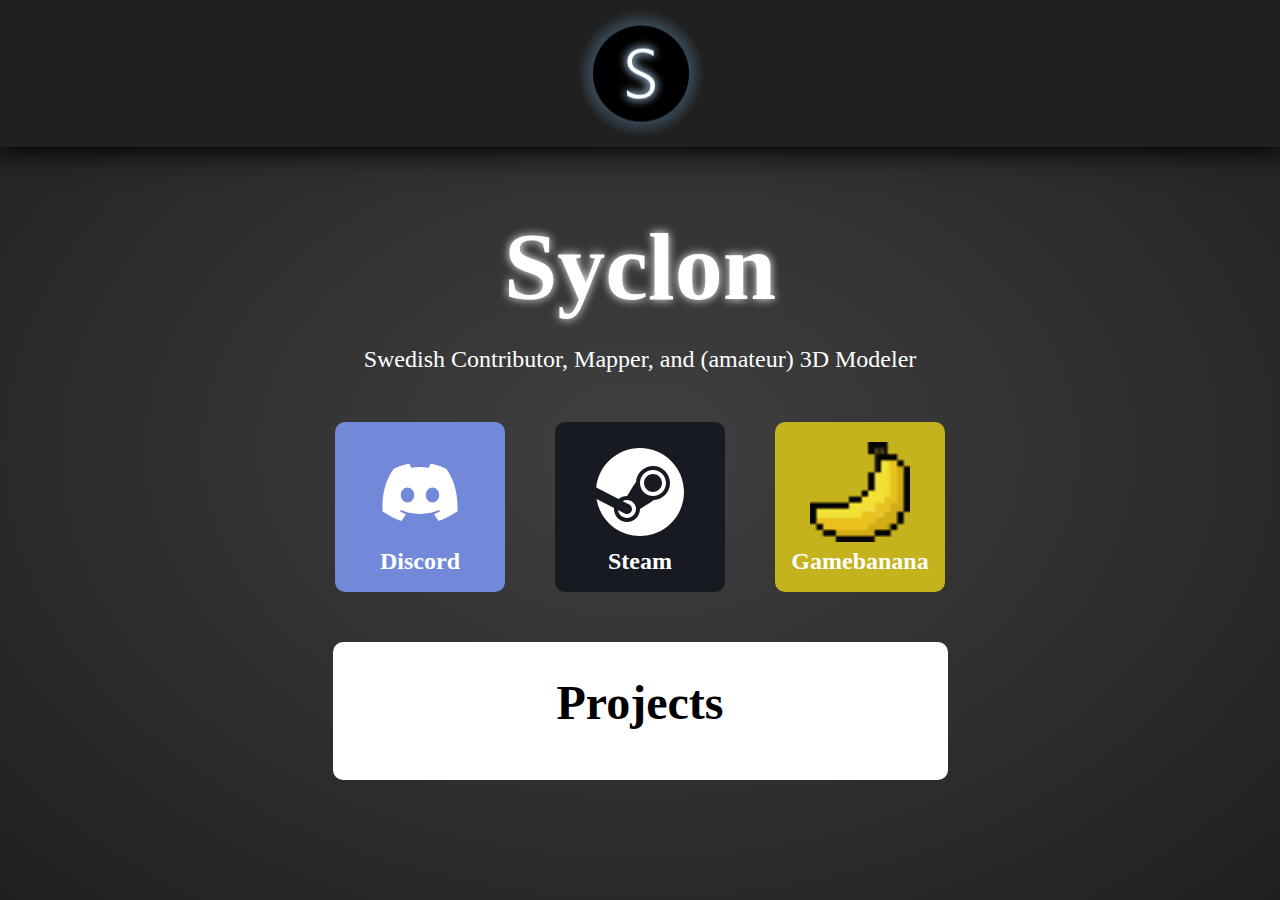
<file: index.html>
<!DOCTYPE html>
<html lang="en">

<head>
    <meta charset="UTF-8">
    <meta http-equiv="X-UA-Compatible" conent="IE-edge">
    <meta name="viewport" conent="width-device-width, initial-scale = 1.0">
    <title>Syclon's Website</title>
    <link rel="stylesheet" href="./style.css">
</head>

<script>
    function discord() {
      window.open("https://discord.com/users/174581354850156544", "_blank")
    }

    function steam() {
      window.open("https://steamcommunity.com/profiles/76561198297105476/", "_blank")
    }

    function gamebanana(){
        window.open("https://gamebanana.com/members/1480353", "_blank")
    }

    function projects(){
        window.open("projects.html", "_self", false)
    }

    function toHome() {
      window.open("index.html", "_self", false)
    }
</script>

<link rel="Icon" href="Favicon.png">

<style>
    body {
        background-image: radial-gradient(ellipse at center, rgb(64, 64, 64), rgb(32, 32, 32));
        margin: 0;
    }
</style>

<body>
    <div id="header">
        <header>
            <img onclick = "toHome()"; src="Favicon.png" class="startButton" style="position:relative; left:50%; transform: translate(-50%, -5%); margin-top: 15px;">
        </header>
    </div>
    <div>
        <h1 class = "rainbowOutline";>Syclon</h1>
        <p>Swedish Contributor, Mapper, and (amateur) 3D Modeler</p>
    </div>

    <div class = "blocks">
        <div onclick="discord()"; class="block"; style="background-color: #7289da;">
            <img src="discord.svg" width="100" height="100" style = "margin:15px">
            <div class = "blockText";>
                Discord
            </div>
        </div>

        <div onclick="steam()"; class="block"; style="background-color: #171a21;">
            <img src="steam.svg" width="100" height="100" style = "margin:15px">
            <div class = "blockText";>
                Steam
            </div>
        </div>

        <div onclick="gamebanana()"; class="block"; style="background-color: #c4b31d;">
            <img src="Gamebanana.png" width="100" height="100" style = "margin:15px">
            <div class = "blockText";>
                Gamebanana
            </div>
        </div>
    </div>
</body>

<body>
    <div class = "longblocks";>
        <div class = "longblock">
            <div onclick = "projects()"; class = "longblockText">
                Projects
            </div>
        </div>
    </div>
</body>
</html>
</file>
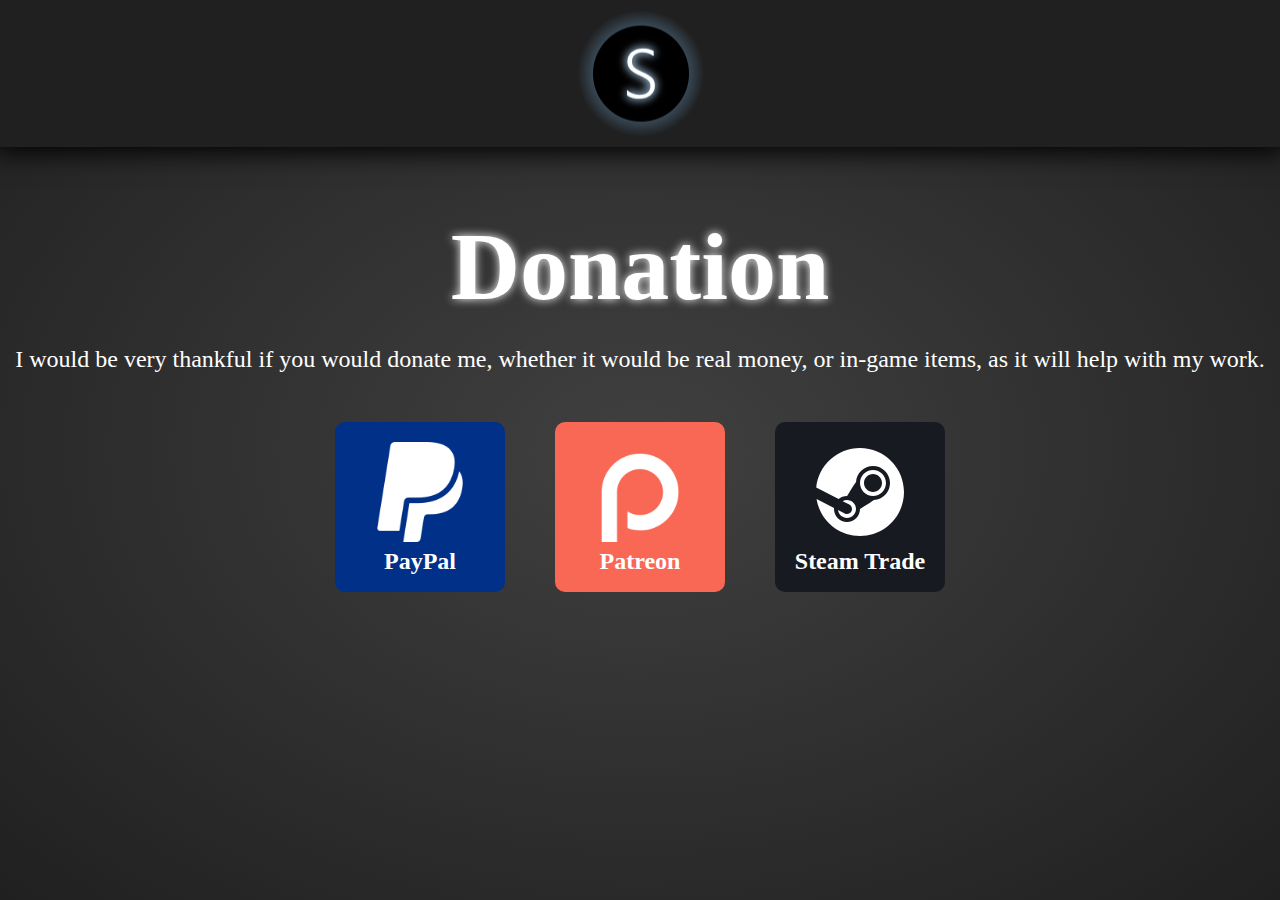
<file: donate.html>
<!DOCTYPE html>
<html lang="en">

<head>
    <meta charset="UTF-8">
    <meta http-equiv="X-UA-Compatible" conent="IE-edge">
    <meta name="viewport" conent="width-device-width, initial-scale = 1.0">
    <title>Syclon's Website</title>
    <link rel="stylesheet" href="./style.css">
</head>

<script>
    function paypal() {
        window.open("https://paypal.me/GalangaLolHabibi", "_blank")
    }
    
    function patreon() {
        window.open("https://www.patreon.com/Syclon", "_blank")
    }

    function steamtrade() {
        window.open("https://steamcommunity.com/tradeoffer/new/?partner=336839748&token=IGvQ_fIk", "_blank")
    }

    function toHome() {
      window.open("index.html", "_self", false)
    }
</script>

<link rel="Icon" href="Favicon.png">

<style>
    body {
        background-image: radial-gradient(ellipse at center, rgb(64, 64, 64), rgb(32, 32, 32));
        margin: 0;
    }
</style>

<body>
    <div id="header">
        <header>
            <img onclick = "toHome()"; src="Favicon.png" class="startButton" style="position:relative; left:50%; transform: translate(-50%, -5%); margin-top: 15px;">
        </header>
    </div>
    <div>
        <h1 class = "rainbowOutline";>Donation</h1>
        <p>I would be very thankful if you would donate me, whether it would be real money, or in-game items, as it will help with my work.</p>
    </div>

    <div class = "blocks">
        <div onclick="paypal()"; class="block"; style="background-color: #003087;">
            <img src="Paypal.png" width="100" height="100" style = "margin:15px; filter: invert(100%)">
            <div class = "blockText";>
                PayPal
            </div>
        </div>

        <div onclick="patreon()"; class="block"; style="background-color: #f96854;">
            <img src="Patreon.png" width="100" height="100" style = "margin:15px;">
            <div class = "blockText";>
                Patreon
            </div>
        </div>

        <div onclick="steamtrade()"; class="block"; style="background-color: #171a21;">
            <img src="steam.svg" width="100" height="100" style = "margin:15px">
            <div class = "blockText";>
                Steam Trade
            </div>
        </div>
    </div>
</body>
</html>
</file>
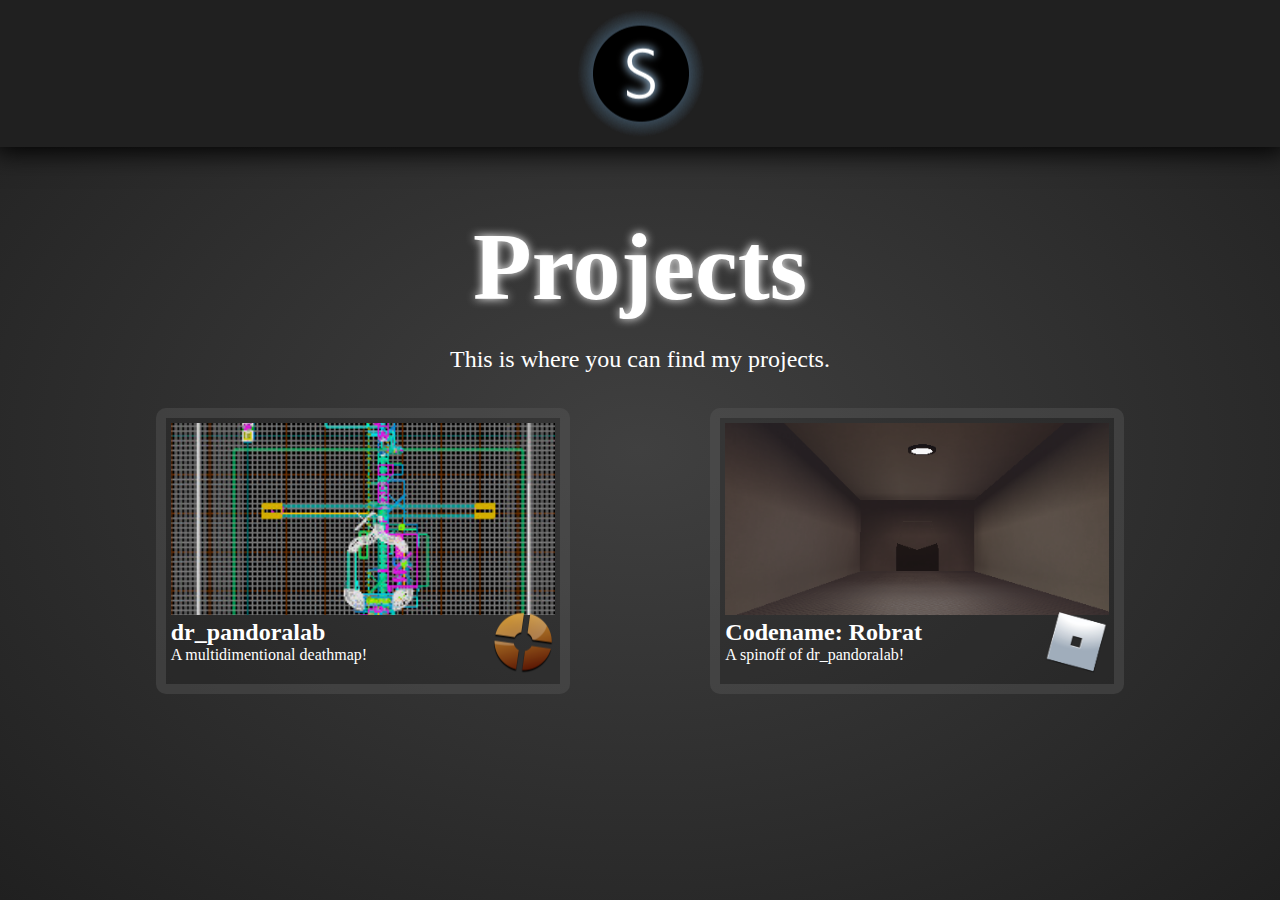
<file: projects.html>
<!DOCTYPE html>
<html lang="en">

<head>
    <meta charset="UTF-8">
    <meta http-equiv="X-UA-Compatible" conent="IE-edge">
    <meta name="viewport" conent="width-device-width, initial-scale = 1.0">
    <title>Syclon's Website</title>
    <link rel="stylesheet" href="./style.css">
</head>

<script>
    function toHome() {
      window.open("index.html", "_self", false)
    }

    function toSite(name) {
        window.open(name, "_self", false)
    }
</script>

<link rel="Icon" href="Favicon.png">

<style>
    body {
        background-image: radial-gradient(ellipse at center, rgb(64, 64, 64), rgb(32, 32, 32));
        margin: 0;
    }
</style>

<body>
    <header>
        <img onclick = "toHome()"; src="Favicon.png" class="startButton" style="position:relative; left:50%; transform: translate(-50%, -5%); margin-top: 15px;">
    </header>
    <div>
        <h1 class = "rainbowOutline";>Projects</h1>
        <p>This is where you can find my projects.</p>
    </div>
</body>

<body>
    <div class = "projectsGrid">
        <project onclick="toSite('Projects/pandora.html')">
            <img class= "projectImage"; src="Projects/pandora.jpg">
            <div class = "projectHeader">
                dr_pandoralab
            </div>
            <div class = "projectDesc">
                A multidimentional deathmap!
            </div>
            <img class="projectLogo" src="Projects/TF2.png">
        </project>

        <project onclick="toSite('Projects/robrat.html')">
            <img class= "projectImage"; src="Projects/robrat.PNG">
            <div class = "projectHeader">
                Codename: Robrat
            </div>
            <div class = "projectDesc">
                A spinoff of dr_pandoralab!
            </div>
            <img class="projectLogo" src="Projects/Roblox.png">
        </project>
    </div>
</body>
</html>
</file>
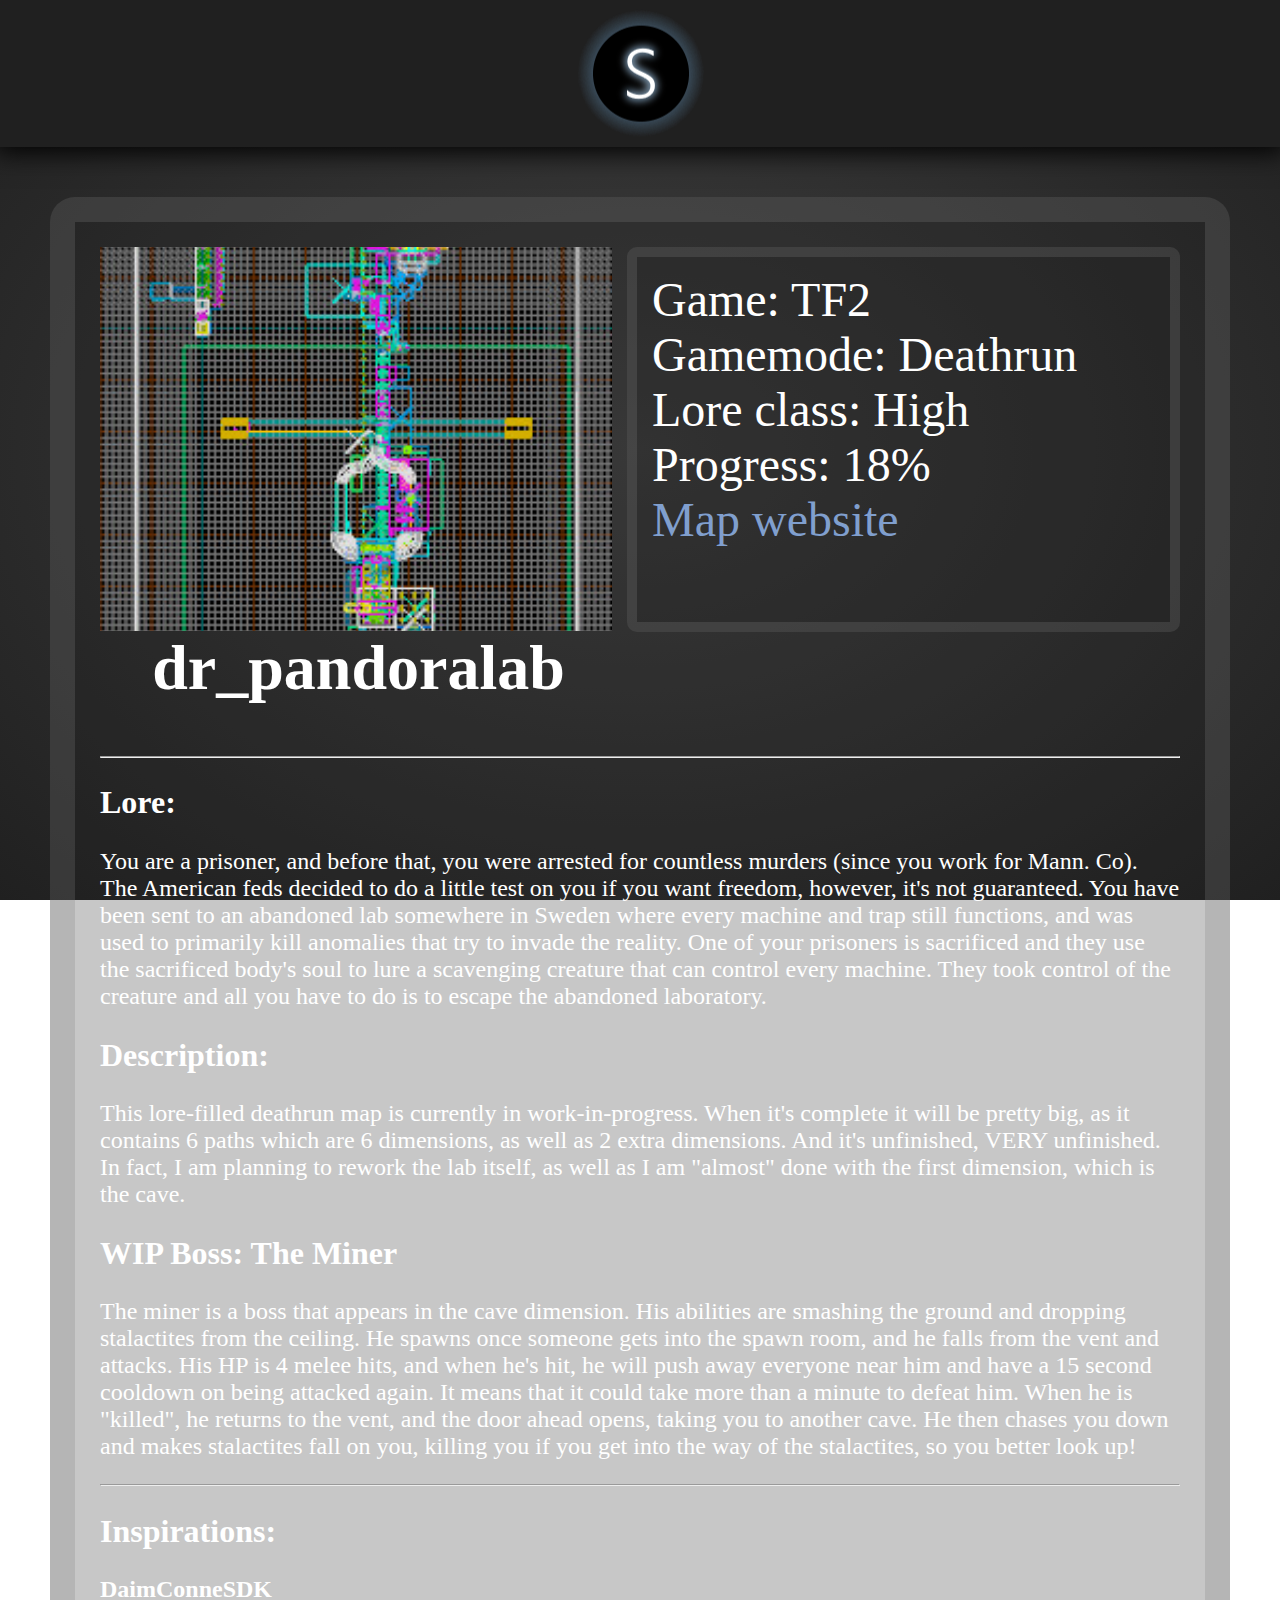
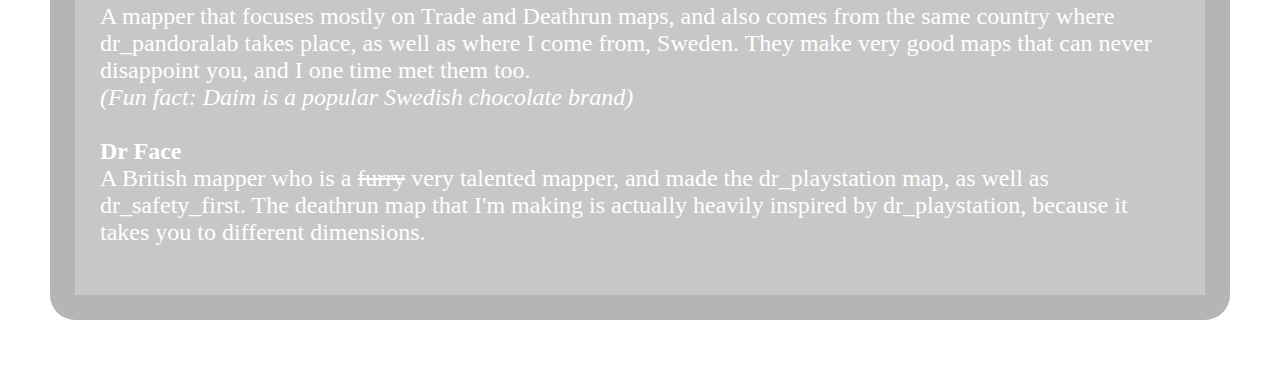
<file: Projects/pandora.html>
<!DOCTYPE html>
<html lang="en">

<head>
    <meta charset="UTF-8">
    <meta http-equiv="X-UA-Compatible" conent="IE-edge">
    <meta name="viewport" conent="width-device-width, initial-scale = 1.0">
    <title>Syclon's Website</title>
    <link rel="stylesheet" href="./style.css">
</head>

<script>
    function toHome() {
      window.open("../index.html", "_self", false)
    }
</script>

<link rel="Icon" href="../Favicon.png">

<style>
    body {
        background-image: radial-gradient(ellipse at center, rgb(64, 64, 64), rgb(32, 32, 32));
        margin: 0;
    }
</style>

<body>
    <header>
        <img onclick = "toHome()"; src="../Favicon.png" class="startButton" style="position:relative; left:50%; transform: translate(-50%, -5%); margin-top: 15px;">
    </header>

    <article>
        <div class = "headerBox">
            <div>
                <img class = "articleImage"; src="pandora.jpg"; style="float:left">
                <h1>
                    dr_pandoralab
                </h1>
            </div>

            <div class = "details">
                <div class = "detailsText">Game: TF2<br>Gamemode: Deathrun<br>Lore class: High<br> Progress: 18%<br> <a href = "https://gamebanana.com/wips/69309"; target = "_blank"; style="text-decoration: none; color:rgb(128, 159, 206)">Map website</a></div>
            </div>
        </div>
        
        <hr>

        <h2>
            Lore:
        </h2>
        <p>
            You are a prisoner, and before that, you were arrested for countless murders (since you work for Mann. Co). The American feds decided to do a little test on you if you want freedom, however, it's not guaranteed.
            You have been sent to an abandoned lab somewhere in Sweden where every machine and trap still functions, and was used to primarily kill anomalies that try to invade the reality.
            One of your prisoners is sacrificed and they use the sacrificed body's soul to lure a scavenging creature that can control every machine. They took control of the creature and all you have to do is to escape the abandoned laboratory.<br>
            
            
        </p>
        <h2>
            Description:
        </h2>
        <p>
            This lore-filled deathrun map is currently in work-in-progress. When it's complete it will be pretty big, as it contains 6 paths which are 6 dimensions, as well as 2 extra dimensions. 
            And it's unfinished, VERY unfinished. In fact, I am planning to rework the lab itself, as well as I am "almost" done with the first dimension, which is the cave.<br>
        </p>
        <h2>WIP Boss: The Miner</h2>   
        <p>
            The miner is a boss that appears in the cave dimension. His abilities are smashing the ground and dropping stalactites from the ceiling. He spawns once someone gets into the spawn room, and he falls from the vent and attacks. His HP is 4 melee hits, and when he's hit, he will push away everyone near him and have a 15 second cooldown on being attacked again. 
            It means that it could take more than a minute to defeat him. When he is "killed", he returns to the vent, and the door ahead opens, taking you to another cave. 
            He then chases you down and makes stalactites fall on you, killing you if you get into the way of the stalactites, so you better look up!
        </p> 

        <hr>

        <h2>
            Inspirations:
        </h2>
        <p>
            <b>DaimConneSDK</b><br>
            A mapper that focuses mostly on Trade and Deathrun maps, and also comes from the same country where dr_pandoralab takes place, as well as where I come from, Sweden. They make very good maps that can never disappoint you, and I one time met them too.<br>
            <i>(Fun fact: Daim is a popular Swedish chocolate brand)</i><br>
            <br>
            <b>Dr Face</b><br>
            A British mapper who is a <strike>furry</strike> very talented mapper, and made the dr_playstation map, as well as dr_safety_first. The deathrun map that I'm making is actually heavily inspired by dr_playstation, because it takes you to different dimensions.
        </p>
    </article>
</body>
</html>
</file>
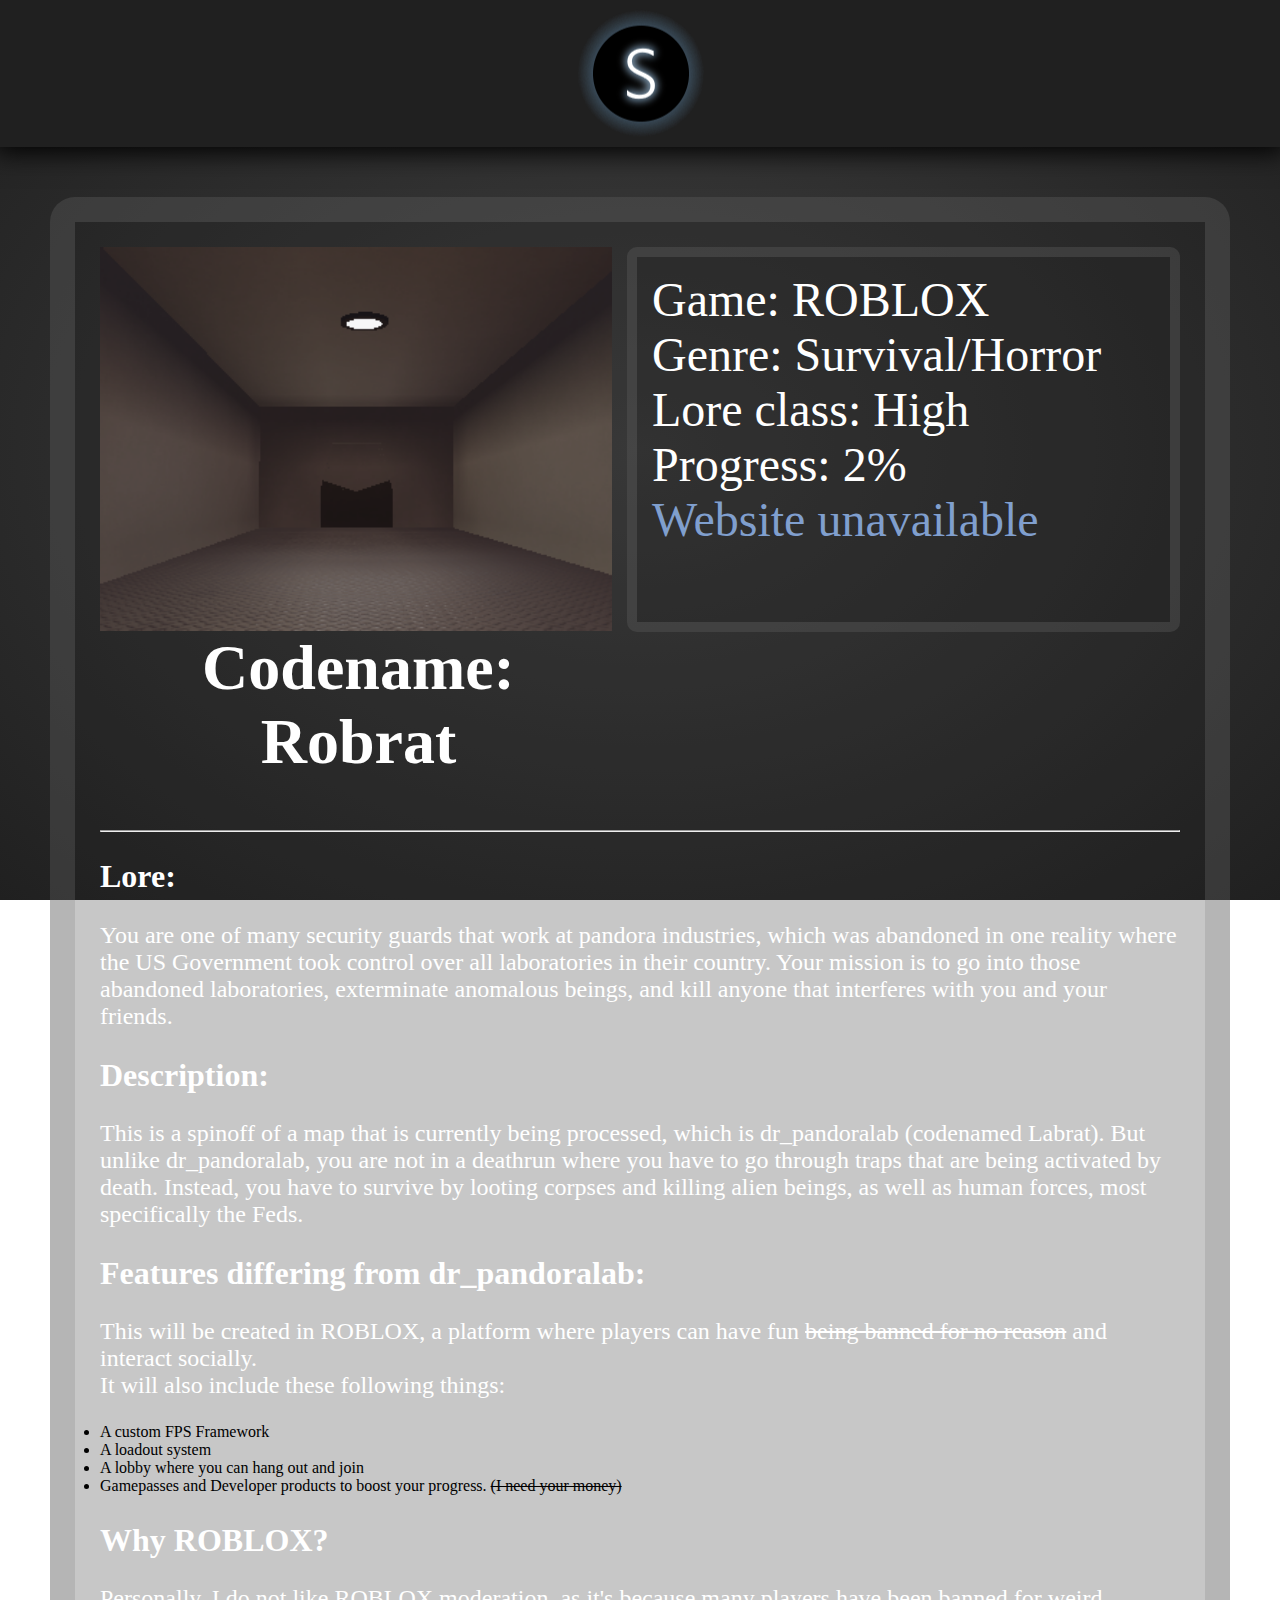
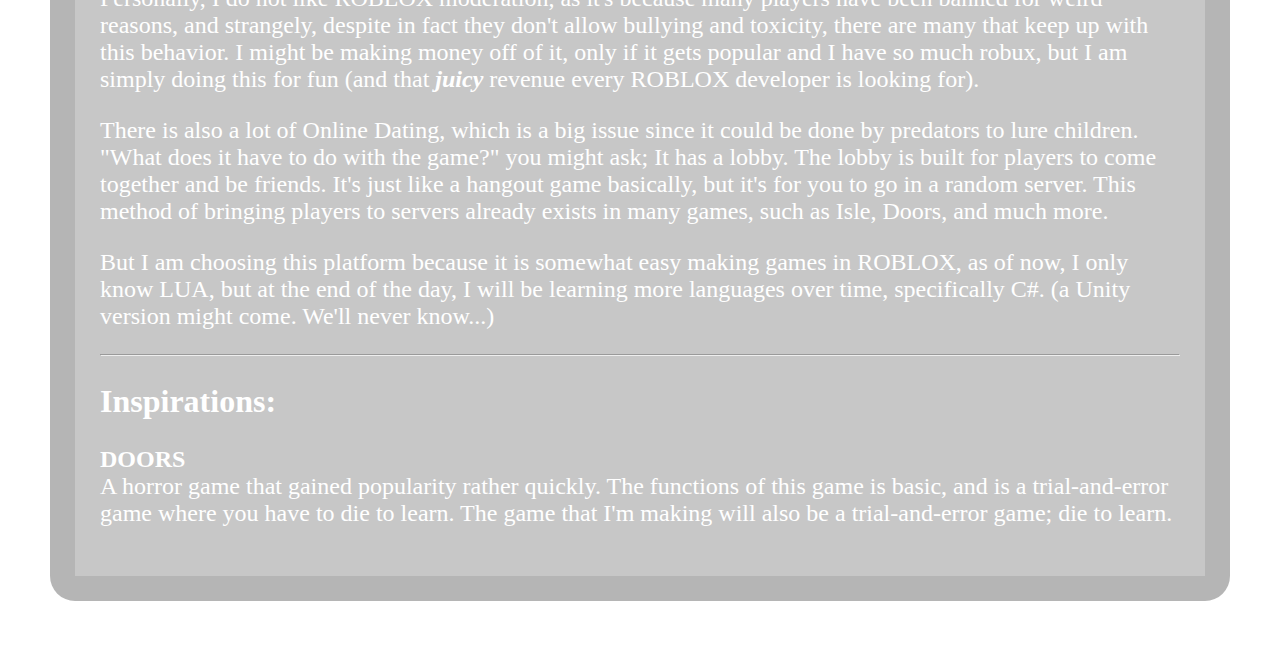
<file: Projects/robrat.html>
<!DOCTYPE html>
<html lang="en">

<head>
    <meta charset="UTF-8">
    <meta http-equiv="X-UA-Compatible" conent="IE-edge">
    <meta name="viewport" conent="width-device-width, initial-scale = 1.0">
    <title>Syclon's Website</title>
    <link rel="stylesheet" href="./style.css">
</head>

<script>
    function toHome() {
      window.open("../index.html", "_self", false)
    }
</script>

<link rel="Icon" href="../Favicon.png">

<style>
    body {
        background-image: radial-gradient(ellipse at center, rgb(64, 64, 64), rgb(32, 32, 32));
        margin: 0;
    }
</style>

<body>
    <header>
        <img onclick = "toHome()"; src="../Favicon.png" class="startButton" style="position:relative; left:50%; transform: translate(-50%, -5%); margin-top: 15px;">
    </header>

    <article>
        <div class = "headerBox">
            <div>
                <img class = "articleImage"; src="robrat.PNG"; style="float:left">
                <h1>
                    Codename: Robrat
                </h1>
            </div>

            <div class = "details">
                <div class = "detailsText">Game: ROBLOX<br>Genre: Survival/Horror<br>Lore class: High<br> Progress: 2%<br> <a style="text-decoration: none; color:rgb(128, 159, 206)">Website unavailable</a></div>
            </div>
        </div>
        
        <hr>

        <h2>
            Lore:
        </h2>
        <p>
            You are one of many security guards that work at pandora industries, which was abandoned in one reality where the US Government took control over all laboratories in their country.
            Your mission is to go into those abandoned laboratories, exterminate anomalous beings, and kill anyone that interferes with you and your friends.
        </p>

        <h2>
            Description:
        </h2>
        <p>
            This is a spinoff of a map that is currently being processed, which is dr_pandoralab (codenamed Labrat). But unlike dr_pandoralab, you are not in a deathrun where you have to go through traps that are being activated by death. 
            Instead, you have to survive by looting corpses and killing alien beings, as well as human forces, most specifically the Feds.
        </p>
        
        <h2>
            Features differing from dr_pandoralab:
        </h2>
        <p>
            This will be created in ROBLOX, a platform where players can have fun <strike>being banned for no reason</strike> and interact socially.<br>It will also include these following things:
            <li>A custom FPS Framework</li>
            <li>A loadout system</li>
            <li>A lobby where you can hang out and join</li>
            <li>Gamepasses and Developer products to boost your progress. <strike>(I need your money)</strike></li>
        </p>

        <h2>
            Why ROBLOX?
        </h2>
        <p>
            Personally, I do not like ROBLOX moderation, as it's because many players have been banned for weird reasons, and strangely, despite in fact they don't allow bullying and toxicity, there are many that keep up with this behavior. I might be making money off of it, only if it gets popular and I have so much robux, but I am simply doing this for fun (and that <b><i>juicy</i></b> revenue every ROBLOX developer is looking for).
            <p class = "spoiler">There is also a lot of Online Dating, which is a big issue since it could be done by predators to lure children. "What does it have to do with the game?" you might ask; It has a lobby. The lobby is built for players to come together and be friends. It's just like a hangout game basically, but it's for you to go in a random server. This method of bringing players to servers already exists in many games, such as Isle, Doors, and much more.</p>
            <p>But I am choosing this platform because it is somewhat easy making games in ROBLOX, as of now, I only know LUA, but at the end of the day, I will be learning more languages over time, specifically C#. (a Unity version might come. We'll never know...)</p>
        </p>

        <hr>

        <h2>
            Inspirations:
        </h2>
        <p>
            <b>DOORS</b><br>
            A horror game that gained popularity rather quickly. The functions of this game is basic, and is a trial-and-error game where you have to die to learn.
            The game that I'm making will also be a trial-and-error game; die to learn.
        </p>
    </article>
</body>
</html>
</file>
<file: style.css>
body {
    height: 100%;
    margin: 0;
    background-repeat: no-repeat;
    background-attachment: fixed;
}

p {
    font-size:24px;
    font-family: Segoe UI;
    text-align: center;
    color:white;
    outline-width:thick;
    outline-color:black;
}

h1 {
    font-size:96px;
    font-family: "Segoe UI Light";
    text-align: center;
    color:white;
    outline-width:thin;
    outline-color:black;
    margin-bottom: 5px
}
.rainbow{
    animation: rainbow 10s linear;
    animation-iteration-count: infinite;
}

.rainbowOutline {
    color:white;
    text-shadow: 0 0 10px;
    animation: rainbowOutline 10s linear;
    animation-iteration-count: infinite;
}

.center {
    margin: 15;
    position: absolute;
    top: 50%;
    left: 50%;
    -ms-transform: translate(-50%, -50%);
    transform: translate(-50%, -50%);
}

.blur {
    filter: blur(2px);
}

.list{
    margin: 15;
    position: absolute;
    top: 90%;
    left: 50%;
    -ms-transform: translate(-50%, -90%);
    transform: translate(-50%, -90%);
}

.blocks{
    flex-direction: row;
    align-items: center;
    justify-content: center;
    display:flex
}

.longblocks{
    flex-direction: column;
    align-items: center;
    justify-content: center;
    display:flex
}

.block{
    cursor: pointer;
    width: 160px;
    height: 160px;
    padding: 5px;
    margin: 25px;
    border-radius: 10px;
    background-color: white;
    transition: ease-out, 0.25s;

    text-align:center;
}

.longblock{
    cursor: pointer;
    width: 605px;
    height: 128px;
    padding: 5px;
    margin: 25px;
    margin-bottom: 0px;
    border-radius: 10px;
    background-color: white;
    transition: ease-out, 0.25s;

    text-align:center;
}

.blockText{
    font-size:24px;
    font-family: Segoe UI;
    font-weight: bolder;
    text-align: center;
    color:white;
    transform: translateY(-50%);
}

.longblockText{
    font-size:48px;
    font-family: Segoe UI;
    font-weight: bolder;
    text-align: center;
    color:black;
    transform: translateY(50%);
}

.block:hover{
    transform: scale(1.05, 1.05);
    box-shadow: 0px 0px 25px 5px rgb(32, 32, 32);
}

.longblock:hover{
    transform: scale(1.05, 1.05);
    box-shadow: 0px 0px 25px 5px rgb(32, 32, 32);
}

img.startButton{
    cursor: pointer;
    transition: ease-out, 0.25s; 
}

img.startButton:hover{
    transform: scale(1.05, 1.05);
}

.projectsGrid{
    flex-direction:row;
    align-items:flex-start;
    justify-content: space-evenly;
    display:flex;
    flex-wrap:wrap;
    margin: 25px;
}

project{
    margin: 10px;
    padding: 5px;
    width: 384px;
    height: 256px;
    border-radius: 10px;
    background-color: rgba(32, 32, 32, 0.25);
    border: 10px solid rgba(128, 128, 128, 0.25);
    cursor: pointer;
    transition: ease-in-out, 0.25s;
}

project:hover{
    transform: scale(1.05, 1.05);
    box-shadow: 0px, 0px, 25px, 5px, rgb(255, 255, 255);
}

.projectImage{
    width:384px;
    height:192px;
    object-fit:cover;
}

.projectHeader{
    font-size:24px;
    font-family: "Segoe UI Light";
    text-align: left;
    color:white;
    font-weight: bolder;
}

.projectDesc{
    font-size:16px;
    font-family: "Segoe UI Light";
    text-align: left;
    color:white;
    font-weight: lighter;
}

.projectLogo{
    width: 64px;
    transform: translate(500%, -85%);
}

.projectArticle{
    margin: 10px;
    padding: 5px;
    width: 384px;
    height: 256px;
    border-radius: 10px;
    background-color: rgba(32, 32, 32, 0.25);
    border: 10px solid rgba(128, 128, 128, 0.25);
}

header{
    background-color: rgb(32, 32, 32);
    box-shadow:0px 0px 25px 5px rgb(0, 0, 0)
}

@keyframes rainbow{
    100%,0%{
        background-color: rgb(255,0,0);
    }
    8%{
        background-color: rgb(255,127,0);
    }
    16%{
        background-color: rgb(255,255,0);
    }
    25%{
        background-color: rgb(127,255,0);
    }
    33%{
        background-color: rgb(0,255,0);
    }
    41%{
        background-color: rgb(0,255,127);
    }
    50%{
        background-color: rgb(0,255,255);
    }
    58%{
        background-color: rgb(0,127,255);
    }
    66%{
        background-color: rgb(0,0,255);
    }
    75%{
        background-color: rgb(127,0,255);
    }
    83%{
        background-color: rgb(255,0,255);
    }
    91%{
        background-color: rgb(255,0,127);
    }
}

@keyframes rainbowOutline{
    100%,0%{
        text-shadow: 0 0 15px rgb(255,0,0);
    }
    8%{
        text-shadow: 0 0 15px rgb(255,127,0);
    }
    16%{
        text-shadow: 0 0 15px rgb(255,255,0);
    }
    25%{
        text-shadow: 0 0 15px rgb(127,255,0);
    }
    33%{
        text-shadow: 0 0 15px rgb(0,255,0);
    }
    41%{
        text-shadow: 0 0 15px rgb(0,255,127);
    }
    50%{
        text-shadow: 0 0 15px rgb(0,255,255);
    }
    58%{
        text-shadow: 0 0 15px rgb(0,127,255);
    }
    66%{
        text-shadow: 0 0 15px rgb(0,0,255);
    }
    75%{
        text-shadow: 0 0 15px rgb(127,0,255);
    }
    83%{
        text-shadow: 0 0 15px rgb(255,0,255);
    }
    91%{
        text-shadow: 0 0 15px rgb(255,0,127);
    }
}
</file>
<file: Projects/style.css>
body {
    height: 100%;
    margin: 0;
    background-repeat: no-repeat;
    background-attachment: fixed;
}

p {
    font-size:24px;
    font-family: Segoe UI;
    text-align: left;
    color:white;
    outline-width:thick;
    outline-color:black;
}

h1 {
    font-size:64px;
    font-family: "Segoe UI Light";
    text-align: center;
    color:white;
    outline-width:thin;
    outline-color:black;
    margin-left: 5px
}

h2 {
    font-size:32px;
    font-family: "Segoe UI Light";
    color:white;
    outline-width:thin;
    outline-color:black;
}

.rainbow{
    animation: rainbow 10s linear;
    animation-iteration-count: infinite;
}

.rainbowOutline {
    color:white;
    text-shadow: 0 0 10px;
    animation: rainbowOutline 10s linear;
    animation-iteration-count: infinite;
}

.center {
    margin: 15;
    position: absolute;
    top: 50%;
    left: 50%;
    -ms-transform: translate(-50%, -50%);
    transform: translate(-50%, -50%);
}

.blur {
    filter: blur(2px);
}

.list{
    margin: 15;
    position: absolute;
    top: 90%;
    left: 50%;
    -ms-transform: translate(-50%, -90%);
    transform: translate(-50%, -90%);
}

.details{
    display:flex;
    flex-direction: column;
    flex-flow:column;
    margin-left: 15px;
    padding:15px;
    position: relative;
    width: 100%;
    height: 335px;
    border-radius: 10px;
    background-color: rgba(32, 32, 32, 0.25);
    border: 10px solid rgba(128, 128, 128, 0.25);
}

.detailsText{
    font-size:48px;
    font-family: Segoe UI;
    text-align: left;
    color:white;
    outline-width:thick;
    outline-color:black;
}

.block:hover{
    transform: scale(1.05, 1.05);
    box-shadow: 0px 0px 25px 5px rgb(32, 32, 32);
}

.longblock:hover{
    transform: scale(1.05, 1.05);
    box-shadow: 0px 0px 25px 5px rgb(32, 32, 32);
}

img.startButton{
    cursor: pointer;
    transition: ease-out, 0.25s; 
}

img.startButton:hover{
    transform: scale(1.05, 1.05);
}

.projectsGrid{
    flex-direction:row;
    align-items:flex-start;
    justify-content: space-evenly;
    display:flex;
    flex-wrap:wrap;
    margin: 25px;
}

project{
    margin: 10px;
    padding: 5px;
    width: 384px;
    height: 256px;
    border-radius: 10px;
    background-color: rgba(32, 32, 32, 0.25);
    border: 10px solid rgba(128, 128, 128, 0.25);
    cursor: pointer;
    transition: ease-in-out, 0.25s;
}

project:hover{
    transform: scale(1.05, 1.05);
    box-shadow: 0px, 0px, 25px, 5px, rgb(255, 255, 255);
}

.projectImage{
    width:384px;
    height:192px;
    object-fit:cover;
}

.projectHeader{
    font-size:24px;
    font-family: "Segoe UI Light";
    text-align: left;
    color:white;
    font-weight: bolder;
}

.projectDesc{
    font-size:16px;
    font-family: "Segoe UI Light";
    text-align: left;
    color:white;
    font-weight: lighter;
}

.projectLogo{
    width: 64px;
    transform: translate(500%, -85%);
}

article{
    margin: 50px;
    padding: 25px;
    width:auto;
    height: fit-content;
    border-radius: 25px;
    background-color: rgba(32, 32, 32, 0.25);
    border: 25px solid rgba(128, 128, 128, 0.25);
}

.headerBox{
    display:flex;
}

.articleImage{
    width:512px;
    height:384px;
    object-fit:cover;
}

header{
    background-color: rgb(32, 32, 32);
    box-shadow:0px 0px 25px 5px rgb(0, 0, 0)
}

@keyframes rainbow{
    100%,0%{
        background-color: rgb(255,0,0);
    }
    8%{
        background-color: rgb(255,127,0);
    }
    16%{
        background-color: rgb(255,255,0);
    }
    25%{
        background-color: rgb(127,255,0);
    }
    33%{
        background-color: rgb(0,255,0);
    }
    41%{
        background-color: rgb(0,255,127);
    }
    50%{
        background-color: rgb(0,255,255);
    }
    58%{
        background-color: rgb(0,127,255);
    }
    66%{
        background-color: rgb(0,0,255);
    }
    75%{
        background-color: rgb(127,0,255);
    }
    83%{
        background-color: rgb(255,0,255);
    }
    91%{
        background-color: rgb(255,0,127);
    }
}

@keyframes rainbowOutline{
    100%,0%{
        text-shadow: 0 0 15px rgb(255,0,0);
    }
    8%{
        text-shadow: 0 0 15px rgb(255,127,0);
    }
    16%{
        text-shadow: 0 0 15px rgb(255,255,0);
    }
    25%{
        text-shadow: 0 0 15px rgb(127,255,0);
    }
    33%{
        text-shadow: 0 0 15px rgb(0,255,0);
    }
    41%{
        text-shadow: 0 0 15px rgb(0,255,127);
    }
    50%{
        text-shadow: 0 0 15px rgb(0,255,255);
    }
    58%{
        text-shadow: 0 0 15px rgb(0,127,255);
    }
    66%{
        text-shadow: 0 0 15px rgb(0,0,255);
    }
    75%{
        text-shadow: 0 0 15px rgb(127,0,255);
    }
    83%{
        text-shadow: 0 0 15px rgb(255,0,255);
    }
    91%{
        text-shadow: 0 0 15px rgb(255,0,127);
    }
}
</file>
